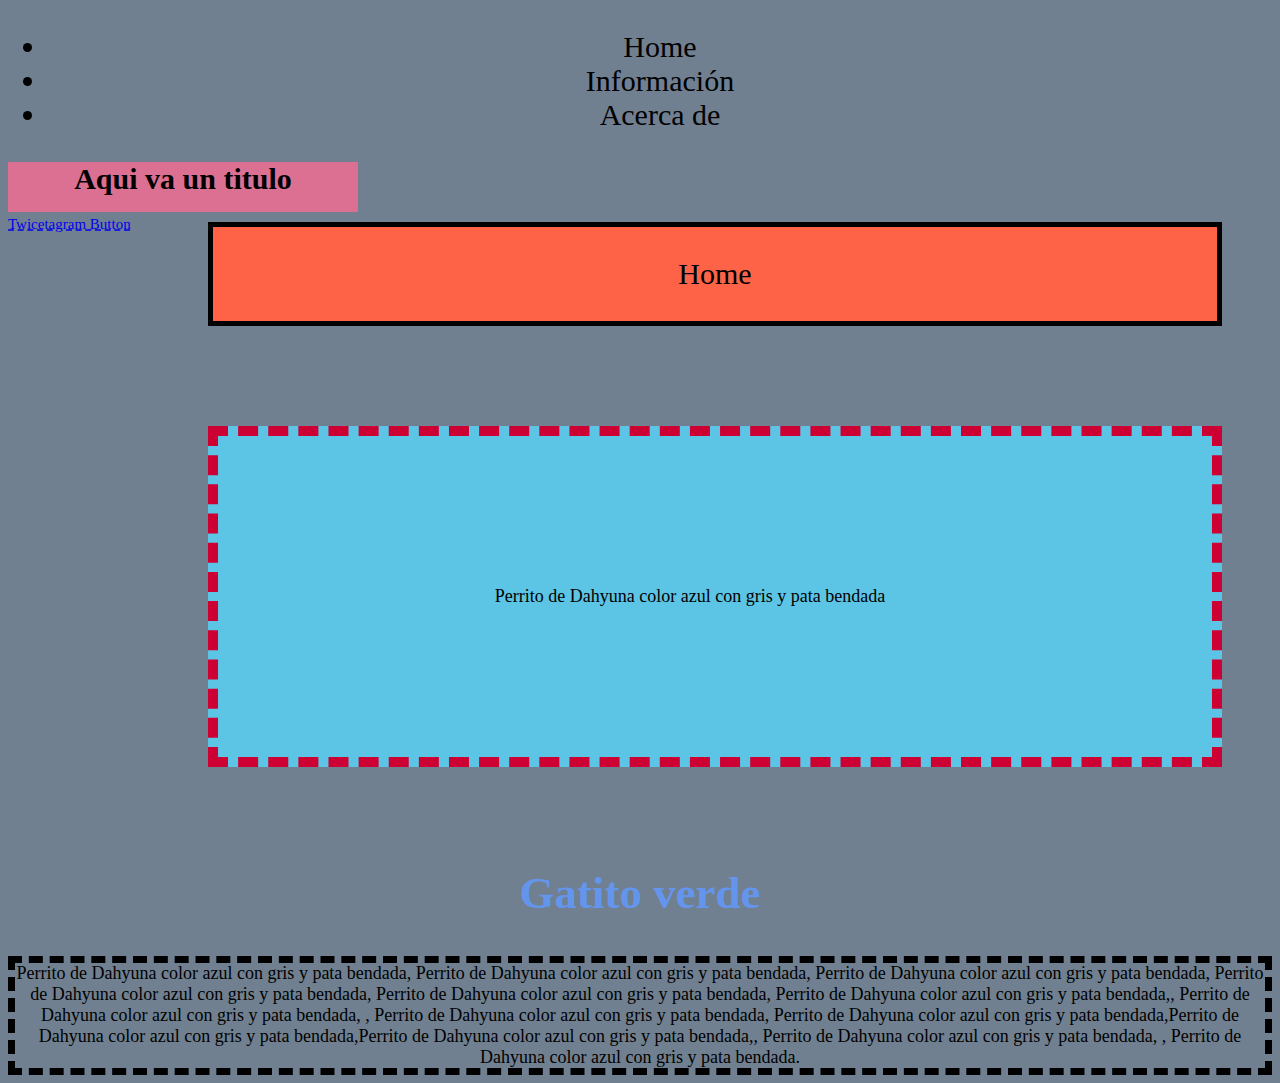
<file: 02_CSS/index.html>
<!DOCTYPE html>
<html lang="es">
<head>
    <meta charset="UTF-8">
    <link rel="stylesheet" href="./styl3.css">
    <title>Prueba de CSS 1</title>
</head>

<body id="navbar">
    <nav class="navbar">
        <ul>
            <li>Home</li>
            <li>Información</li>
            <li>Acerca de</li>
        </ul>
    
    </nav>
        

    <div>
        <div id="banner">
        <div class="content">
            <h1>Aqui va un titulo</h1>

        </div>
            <a href="https://www.instagram.com/twicetagram/">Twicetagram Button</a>
        </div>
    </div>



    <div id="home">
        <div class="home">Home</div>
    </div>


    <div id="dog">
        <div class="dog">Perrito de Dahyuna color azul con gris y pata bendada</div>
    </div>


    <div>
    <h2>Gatito verde</h2>
        <div id="Perrillo">
            <div class=" Perrillo"
            >Perrito de Dahyuna color azul con gris y pata bendada, Perrito de Dahyuna color azul con gris y pata bendada, Perrito de Dahyuna color azul con gris y pata bendada, Perrito de Dahyuna color azul con gris y pata bendada, Perrito de Dahyuna color azul con gris y pata bendada, Perrito de Dahyuna color azul con gris y pata bendada,, Perrito de Dahyuna color azul con gris y pata bendada, , Perrito de Dahyuna color azul con gris y pata bendada, Perrito de Dahyuna color azul con gris y pata bendada,Perrito de Dahyuna color azul con gris y pata bendada,Perrito de Dahyuna color azul con gris y pata bendada,, Perrito de Dahyuna color azul con gris y pata bendada, , Perrito de Dahyuna color azul con gris y pata bendada.</div>
        </div>
    </div>
</body>
</html>
</file>
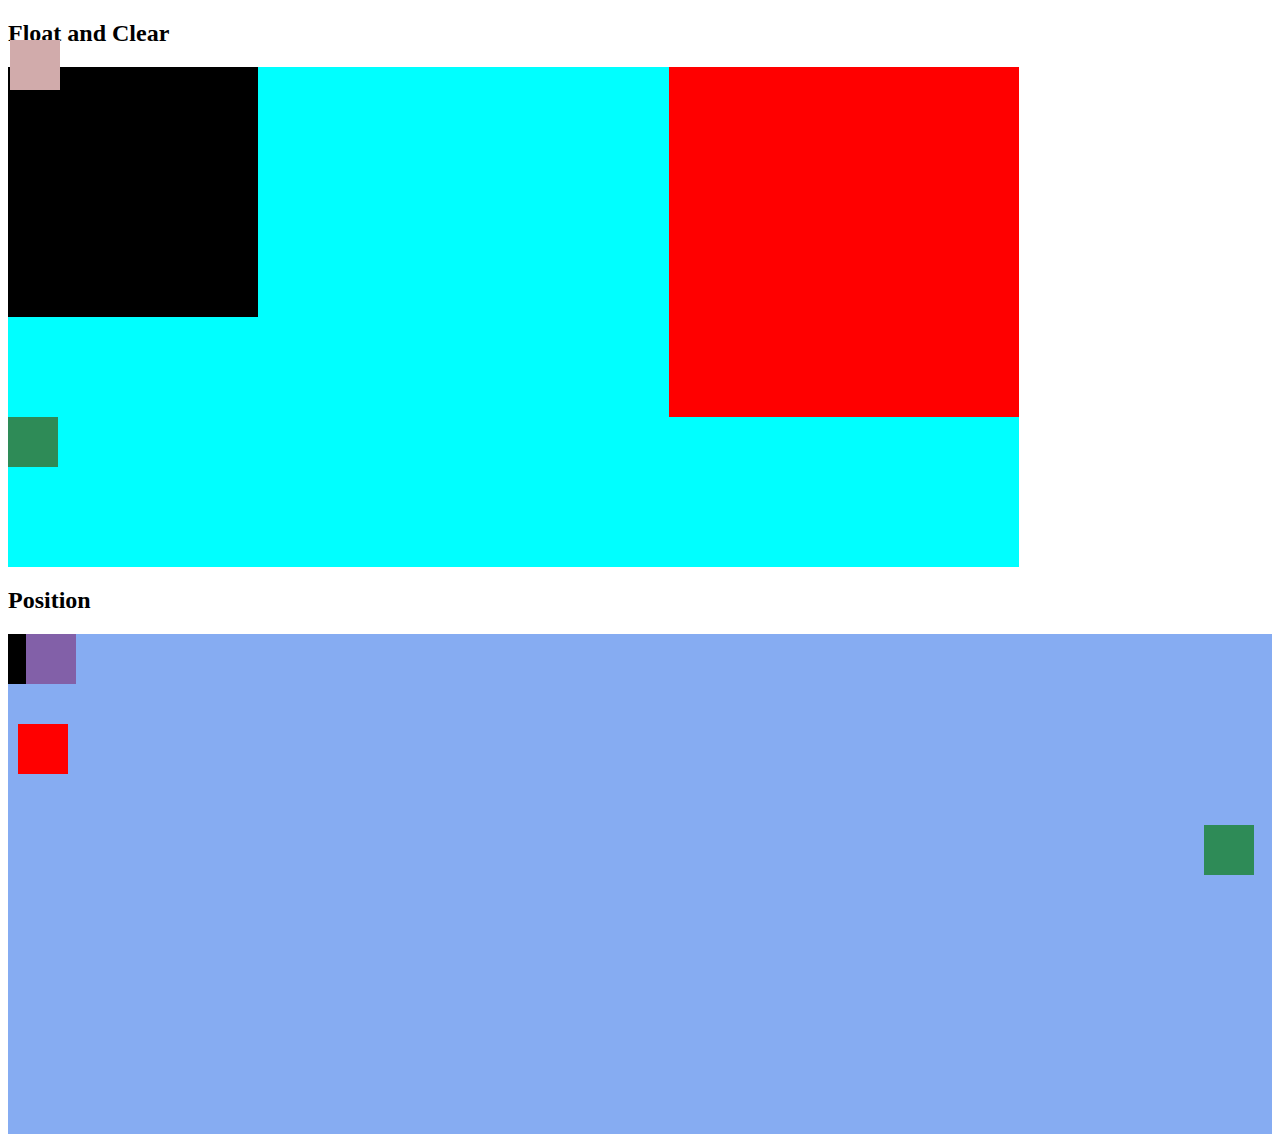
<file: 06_layout/index.html>
<!DOCTYPE html>
<html lang="es">
<head>
    <meta charset="UTF-8">
    <link rel="stylesheet" href="style.css">
    <meta name="viewport" content="width=device-width, initial-scale=1.0">
    <title>Layouts</title>
</head>
<body>
    <div>
        <h2>Float and Clear</h2>
    </div>
    <div class="padre">
        <div class="hijo1"></div>
        <div class="hijo2"></div>
        <!-- <div class="hijo3"></div> -->
        <div class="hijo4"></div>
    </div> 
<!-- xxxxxxxxxxxxxx -->
<div>
    <h2>Position</h2>
</div> 
    <div class="anakin">
        <div class="luk1"></div>
        <div class="luk2"></div>
        <div class="luk3"></div>
        <div class="luk4"></div>
        <div class="luk5"></div>
    </div>
</body>
</html>
</file>
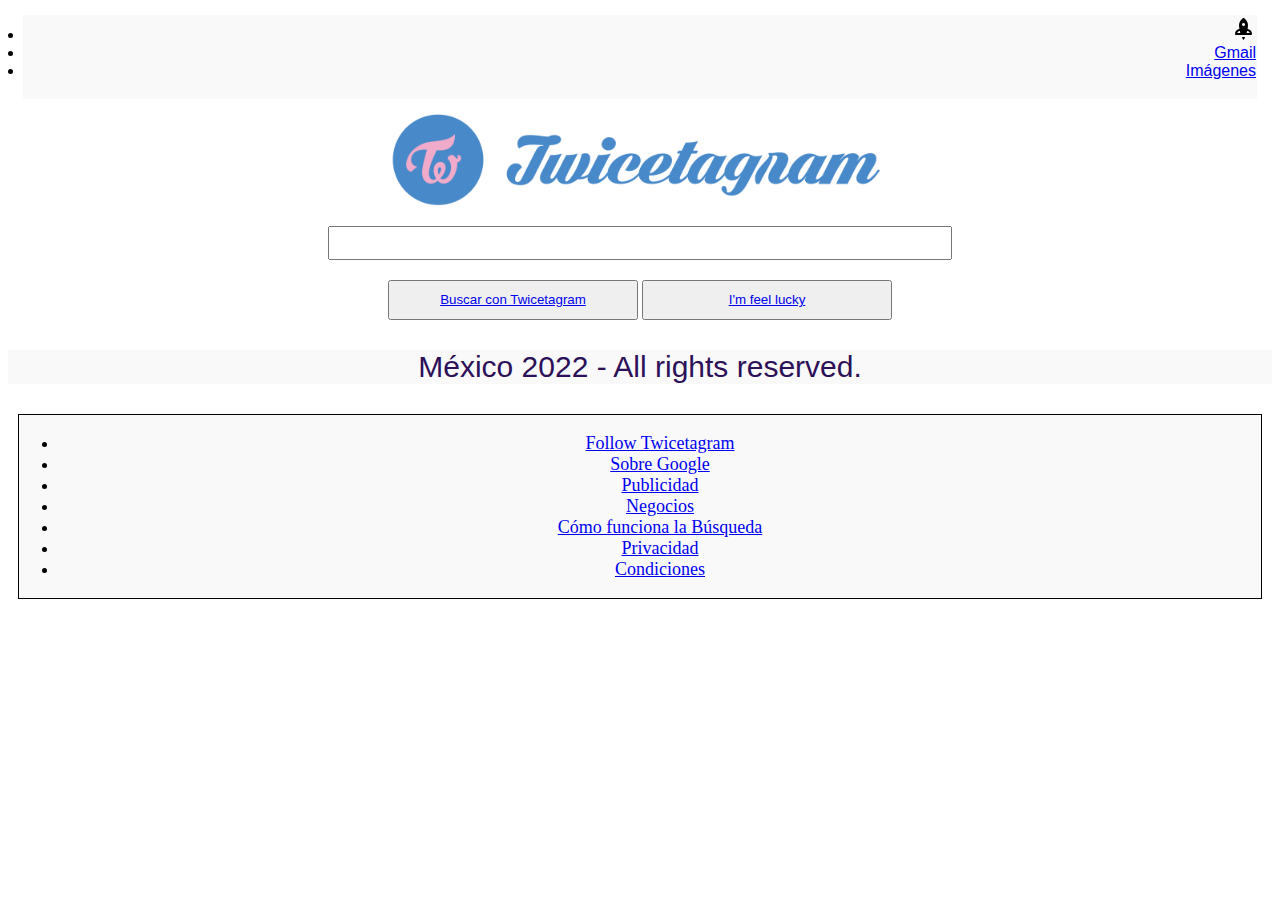
<file: Clon_de_Google/index.html>
<!DOCTYPE html>
<html lang="es">
<head>
    <meta charset="UTF-8">
    <link rel="stylesheet" href="style.css">
    
    <title>Google</title>
    <header>
        <div>
                <ul id="NavBar">
                    <li><img src="./Img/icons8-cohete-lanzado-24.png" alt="Lanzador Apps"></li>
                    <li><a href="https://mail.google.com/mail/?authuser=0&ogbl">Gmail</a></li>
                    <li><a href="https://www.google.com.mx/imghp?hl=es-419&authuser=0&ogbl">Imágenes</a></li>
                  <br>
                  </ul>
        </div>
        <nav>

        </nav>
    </header>


    <main>
        <div>
            <section>
                <div>
                    <center>
                        <p1 id="Logo">
                            <img src="./Img/_twice__twicetagram_logo___png_by_tsukinofleur_dcgvjjw.png" alt="Logo" width="500" align="center"></p1>
                            <br>               
                    </center>
                </div>
                <center>
                    <h2><input id="InputSearch" type="Ingresa tu búsqueda"></h2>
                </center>
                </div>
    
                <div>
                    <center>
                        <button id="Search" type="submit"><a href="http://google.com">Buscar con Twicetagram</a></button>
                        <button id="Lucky" type="submit"><a href="https://www.google.com/doodles">I'm feel lucky</a></button>
    
    
                        <br>
                    </center>
    
    
                </div>
            </section>
        </div>
    </main>

</head>
<body>
    <footer>
        <div>
            <p>
                México 2022 - All rights reserved.
            </p>
        </div>

        <section>
            <div class=".footer-link">
                <div class=" footer-link">
                    <ul class=".footer-link">
                        <li><a href="https://www.instagram.com/twicetagram/">Follow Twicetagram</a></li>
                        <li><a href="https://acortar.link/nXnTFZ">Sobre Google</a></li>
                        <li><a href="https://acortar.link/nXnTFZ">Publicidad</a></li>
                        <li><a href="https://acortar.link/w4h8Sw">Negocios</a></li>
                        <li><a href="https://acortar.link/vPaW5t">Cómo funciona la Búsqueda</a></li>
                        <li><a href="https://acortar.link/tUOE1y">Privacidad</a></li>
                        <li><a href="https://acortar.link/ox4V4h">Condiciones</a></li>
        
                    </ul>
    
                </div>
    
    
            </div>

        </section>


    </footer>
</body>
</html>
</file>
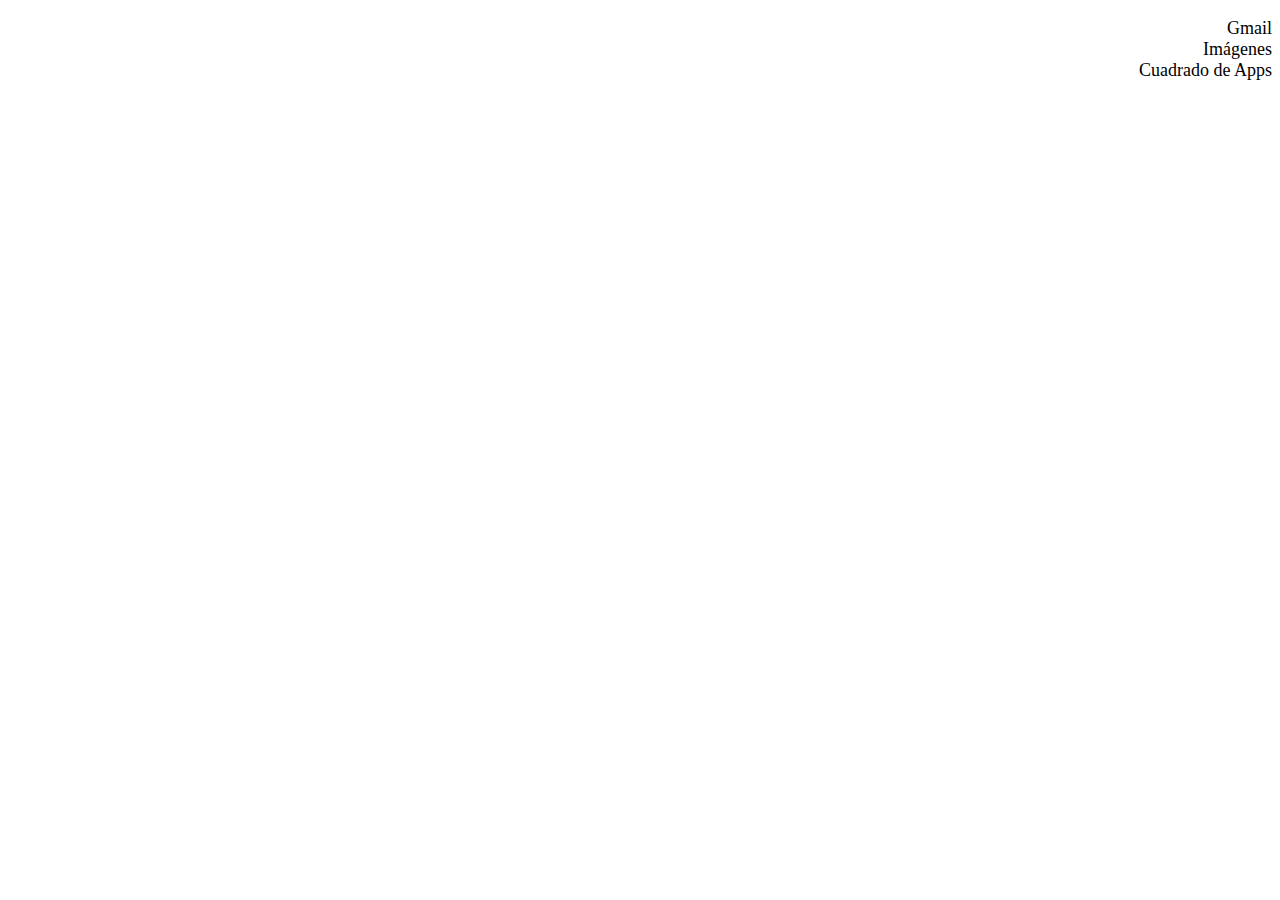
<file: Google/index.html>
<!DOCTYPE html>
<html lang="es">
<head>
    <meta charset="UTF-8">
    <link rel="stylesheet" href="./styleGG.css">
    <title>GoogleTWICE</title>
</head>
<nav id="NavBar">

</nav>
<body id="NavBar">
    <nav class="NavBar">
    <ul>
        <ol>Gmail</ol>
        <ol>Imágenes</ol>
        <ol>Cuadrado de Apps</ol>
    </ul>
    </nav>

    
</body>
</html>
</file>
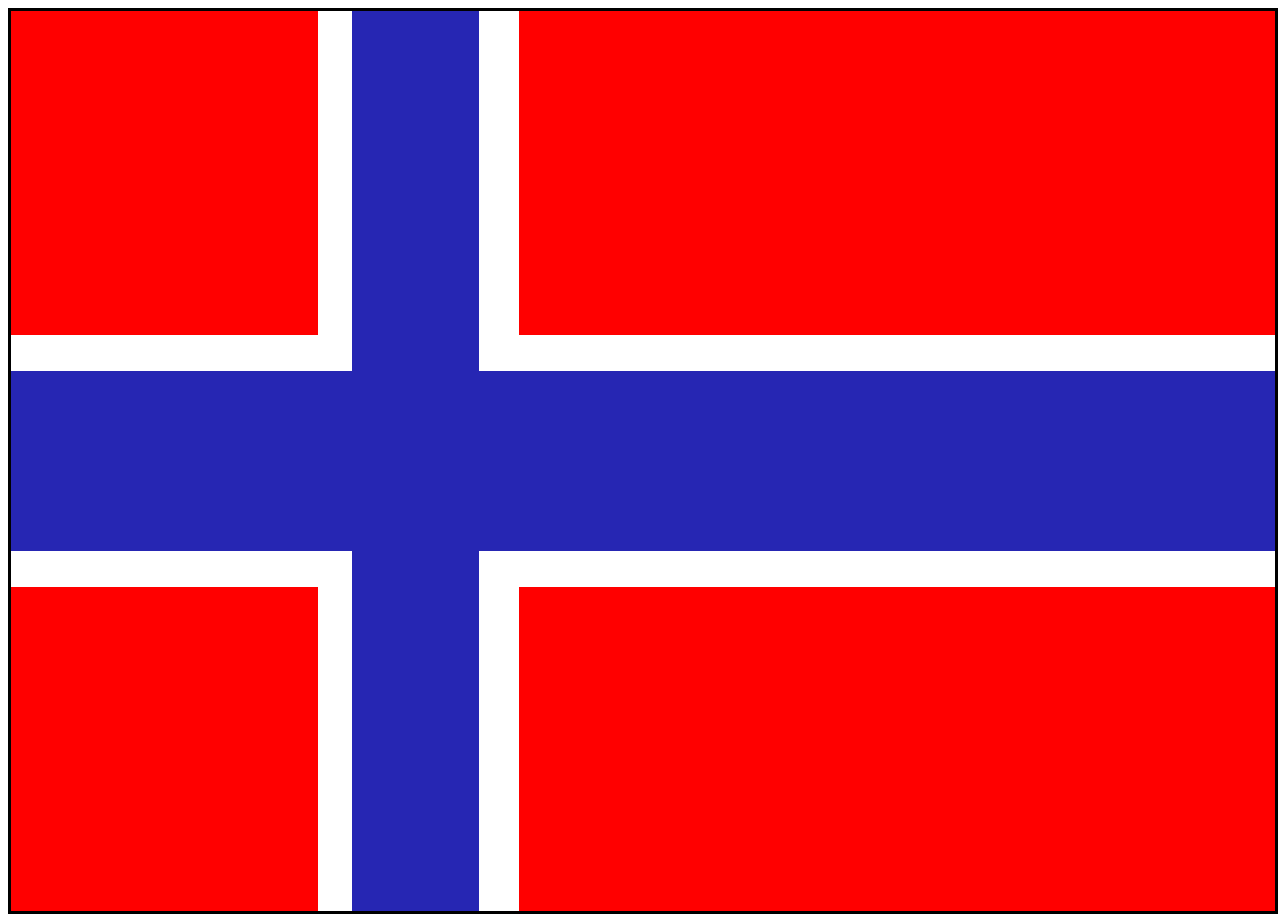
<file: Noruega/index.html>
<!DOCTYPE html>
<html lang="es">
<head>
    <meta charset="UTF-8">
    <link rel="stylesheet" href="style.css">
    <title>Noruega</title>
</head>
<body>
    <div class="padre">
        <div class="madre">
            <div class="hijo">
            <div class="hija"></div>
            </div>
                
    <!-- Separacion -->

            <div class="hijo2">
            <div class="hija"></div>
            </div>
            </div>

    <!-- Separacion  -->
    <div class="hermano">
        <div class="hijo3">
        <div class="hija2"></div>
        </div>

    <!-- Separacion  -->

        <div class="hijo4">
        <div class="hija2"></div>    
        </div>    
        </div>

</body>
</html>
</file>
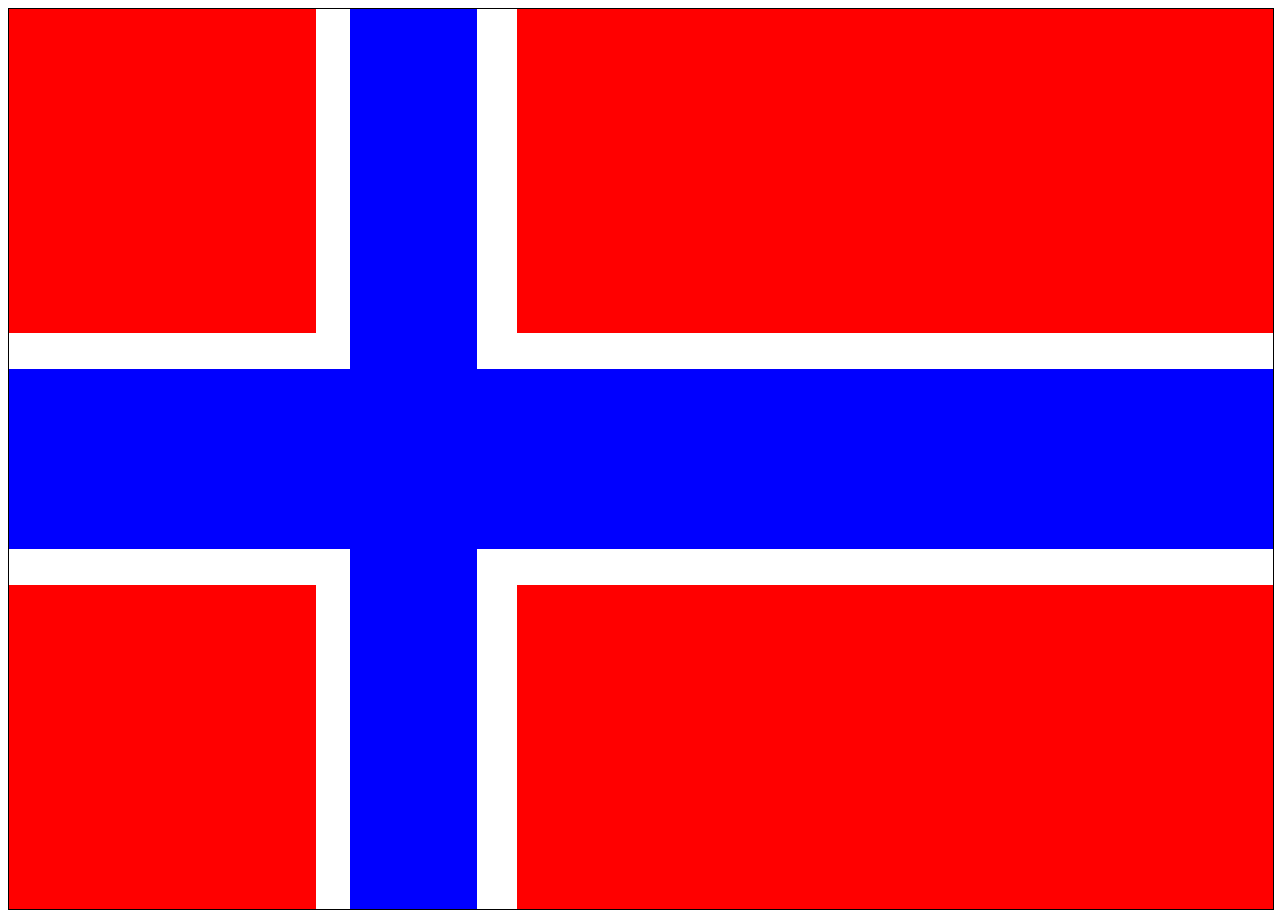
<file: prub/index.html>
<!DOCTYPE html>
<html lang="es">
<head>
    <meta charset="UTF-8">
    <meta name="viewport" content="width=device-width, initial-scale=1.0">
    <title>Document</title>
    <link rel="stylesheet" href="style.css">
</head>
<body>
    <div class="padre">
    <div class="izquierda">
    <div class="up">
    <div class="rojito"></div>
    </div>

<!-- separador -->

    <div class="down">
    <div class="rojito"></div>
    </div>
    </div>

<!-- separador  -->


    <div class="derecha">
    <div class="up2">
    <div class="rojito2"></div>
    </div>


<!-- separador  -->
    <div class="down2">
    <div class="rojito2"></div>
    </div>
    </div>
    </div>

<!-- separador  -->
</body>
</html>
</file>
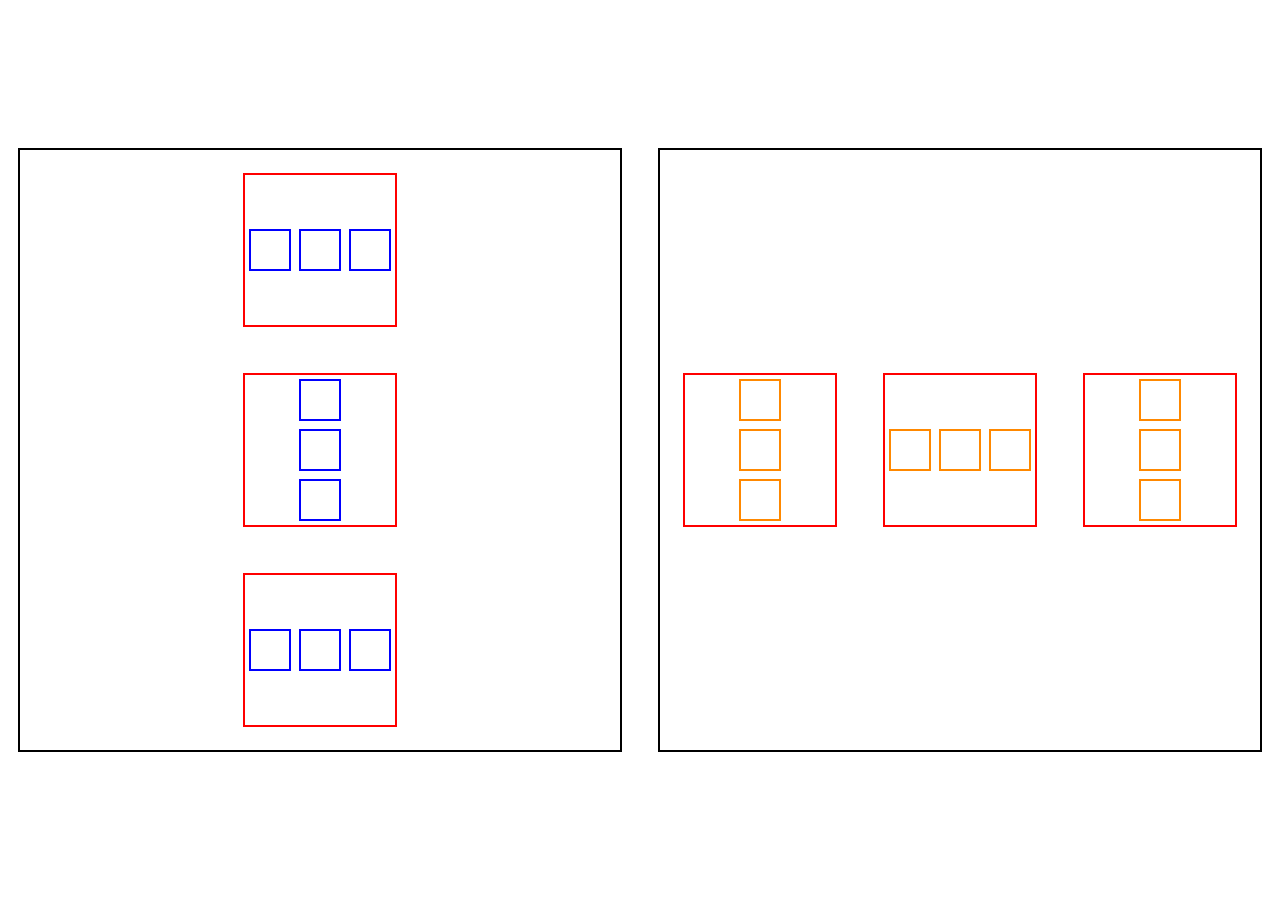
<file: 04_FlexBox/o4_banderas/flexbox/index.html>
<!DOCTYPE html>
<html lang="es">
<head>
    <meta charset="UTF-8">
    <link rel="stylesheet" href="./style.css">
    <title>Challenge Flex Box</title>
</head>
<body>
    

    <div class="padre">
        <div class="hijo">
            <div class="nietos"></div>
            <div class="nietos"></div>
            <div class="nietos"></div>
        </div>
        <div class="hija">
            <div class="nietos"></div>
            <div class="nietos"></div>
            <div class="nietos"></div>
        </div>
        <div class="hijo">
            <div class="nietos"></div>
            <div class="nietos"></div>
            <div class="nietos"></div>
        </div>
    </div>

    <div class="madre">
        <div class="hija">
            <div class="nietas"></div>
            <div class="nietas"></div>
            <div class="nietas"></div>
        </div>
        <div class="hijo">
            <div class="nietas"></div>
            <div class="nietas"></div>
            <div class="nietas"></div>
        </div>
        <div class="hija">
            <div class="nietas"></div>
            <div class="nietas"></div>
            <div class="nietas"></div>
        </div>
    </div>




</body>
</html>
</file>
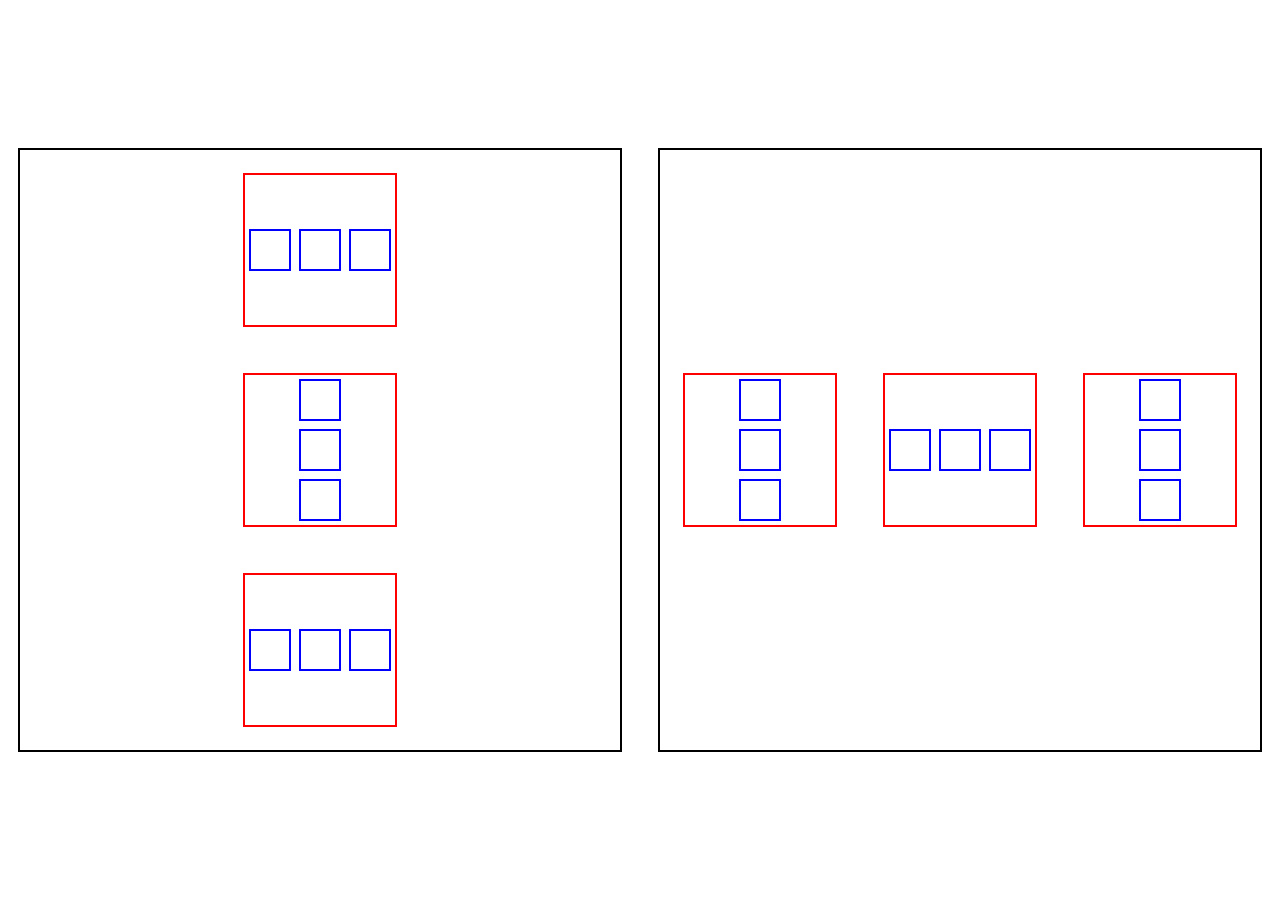
<file: 04_FlexBox/o4_banderas/banderas.html>
<!DOCTYPE html>
<html lang="en">
<head>
    <meta charset="UTF-8">
    <link rel="stylesheet" href="style.css">
    <title>Challenge Flex Box</title>
</head>
<body>


    <div class="padre">
        <div class="hijo">
            <div class="nietos"></div>
            <div class="nietos"></div>
            <div class="nietos"></div>
        </div>
        <div class="hija">
            <div class="nietos"></div>
            <div class="nietos"></div>
            <div class="nietos"></div>
        </div>
        <div class="hijo">
            <div class="nietos"></div>
            <div class="nietos"></div>
            <div class="nietos"></div>
        </div>
    </div>

    <div class="madre">
        <div class="hija">
            <div class="nietas"></div>
            <div class="nietas"></div>
            <div class="nietas"></div>
        </div>
        <div class="hijo">
            <div class="nietas"></div>
            <div class="nietas"></div>
            <div class="nietas"></div>
        </div>
        <div class="hija">
            <div class="nietas"></div>
            <div class="nietas"></div>
            <div class="nietas"></div>
        </div>
    </div>




</body>
</html>
</file>
<file: 02_CSS/styl3.css>
#navbar {
    background-color: slategray;
    text-align: center;
    text-size-adjust: 10px;
    font-size: 30px;


}




#banner{
    background-color: palevioletred;
    width: 350px;
    height: 50px;
    text-align: center;
    font-size: 15px;

}

.content¨{
    background-color: seagreen;
    text-align: center;
}


a{
    text-decoration-style: dashed;
    text-align: left;
    float: left;

}


#home{
    background-color: tomato;
    padding: 30px 100px;
    border:5px solid black ;
    margin: 10px 50px 100px 200px;

}

#dog{
    background-color: rgb(92, 196, 228);
    padding-left: 50px;
    padding-top: 150px;
    padding-bottom: 150px;
    padding-right: 100px;
    border: 10px dashed rgb(204, 0, 51);
    margin: 10px 50px 100px 200px;  
    font-size: large;
 

}

#Perrillo{
    background-image: url(https://www.eff.org/files/banner_library/printer-dots-1_0.png);
    border: black dashed 7px;

    font-size: large;
 

}

h2{
    color: cornflowerblue;
    text-align: center;
}
</file>
<file: 06_layout/style.css>
/* Float and Clear */

.padre{
    background-color: aqua;
    height: 500px;
    width: 80%;

}

.hijo1{
    background-color: black;
    height: 250px;
    width: 250px;
    float: left;

}
/* xxxxxxxxxxxxx */
.hijo2{
    background-color:red;
    height: 350px;
    width: 350px;
    float: right;


}
/* xxxxxxxxxxxxxx */
.hijo3{
    background-color: blue;
    height: 450px;
    width: 450px;
    clear: right;

}
/* xxxxxxxxxxxxxx */

.hijo4{
    background-color: seagreen;
    height: 50px;
    width: 50px;
    clear: both;

}

/*Position */
.anakin{
    background-color: rgba(6, 84, 228, 0.486);
    height: 500px;
    width: 100%;

}

/* xxxxxxxxxxxxxxx */

.luk1{
    background-color: black;
    height: 50px;
    width: 50px;
    position: static;
    top: 40px;
    left: 10px;


}
/* xxxxxxxxxxxxx */
.luk2{
    background-color:red;
    height: 50px;
    width: 50px;
    position: relative;
    top: 40px;
    left: 10px;


}
/* xxxxxxxxxxxxxx */
.luk3{
    background-color: rgb(209, 171, 171);
    height: 50px;
    width: 50px;
    position: absolute;
    top: 40px;
    left: 10px;

}
/* xxxxxxxxxxxxxx */

.luk4{
    background-color: seagreen;
    height: 50px;
    width: 50px;
    position: fixed;
    right: 26px;
    bottom: 25px;


}
/* xxxxxxxxxxxxxzz */

.luk5{
    background-color: rgb(130, 96, 168);
    height: 50px;
    width: 50px;
    position: sticky;
    left: 26px;
    bottom: 250px;


}
/* xxxxxxxxxxxxxxxx */
</file>
<file: Clon_de_Google/style.css>
#NavBar{
    text-decoration-line: none;
    text-align: right;
    color: black;
    margin: 15px;
    padding: 1px;
    font-family: 'Segoe UI', Tahoma, Geneva, Verdana, sans-serif;
    background-color: rgb(249, 249, 250);
    text-decoration-line: none;
}

#Logo{
    padding: 5;
    border: 5;
    margin-top: 5;
    margin-left: 5;
    margin-right: 5;
    margin-bottom: 5;
    aspect-ratio: auto;
}

#Lucky{
    color: rgb(165, 136, 136);
    text-align: center;
    text-decoration-line: none;
    width: 250px;
    height: 40px;
    margin: auto;
    

}

#Search{
    color: rgb(0, 0, 0);
    text-align: center;
    width: 250px;
    height: 40px;
    margin: auto;
    text-decoration:none;
}

#InputSearch {
    width: 600px;
    height: 10px;
    padding: 10px;   
    font-size: 20px;
    
}

p{
    font-family:'Roboto', sans-serif;
    color: rgb(44, 17, 88);
    background-color: rgb(249, 249, 250);
    text-align: center;
    font-size: 30px;
    
    
}

.footer-link{
    color: rgb(0, 0, 0);
    background-color: rgb(249, 249, 250);
    font-size: 18px;
    margin: 10px;
    border: 1px solid rgb(0, 0, 0);
    text-align: center;
    text-decoration-line: none;
    
}

#InputSearch:hover{
    color: rgb(177, 14, 177);
    transition: cubic-bezier(.5s);
}

#Lucky:hover{
    color: orchid;
    background-color: rgb(200, 143, 238);
    
}

#Search:hover{
    color: plum;
    background-color: powderblue;
    transition: cubic-bezier(0.6, -0.28, 0.735, 0.045);
}
</file>
<file: Google/styleGG.css>
#NavBar{
    text-align: right;
    font-size: 18px;
    
}
</file>
<file: Noruega/style.css>
.padre{
    width: 100%;
    height: 100vh;
    border: solid 3px black;
    display: flex; 
    
}

.madre{
    border: solid 0px rgb(173, 8, 8);
    width: 30%;
    height: 100%;
    display: flex;
    flex-direction: column;
    justify-content: space-between;
    background-color: rgb(38, 38, 179);
}

.hijo{
    border:0px solid yellow;
    width: 90%;
    height: 40%;
    background-color: white;
}


.hermano{
    border: 0px solid rgba(0, 0, 255, 0.589);
    width: 70%;
    height: 100%;
    display: flex;
    flex-direction: column;
    justify-content: space-between;
    align-items: flex-end;
    background-color: rgb(38, 38, 179);
}


.hijo2{
    border: 0px solid rgb(255, 255, 255);
    width: 90%;
    height: 40%;
    display: flex;
    align-items: flex-end;
    background-color: white;
}



.hijo4{
    border:0px solid pink;
    width: 90%;
    height: 40%;
    display: flex;
    align-items: flex-end;
    justify-content: flex-end;
    background-color: white;
}

.hijo3{
    border: 0px solid yellow;
    width: 90%;
    height: 40%;
    display: flex;
    justify-content: flex-end;
    background-color: white;
}

.hija{
    border: 0px solid 173,8,8;
    width: 90%;
    height: 90%;
    background-color: red;
}

.hija2{
    border: 0px solid rgb(175, 8, 8);
    width: 95%;
    height: 90%;
    background-color: red;
}
</file>
<file: prub/style.css>
.padre{
    border: solid 1px;
    width: 100%;
    height: 100vh;
    display: flex;
}

.izquierda{
    /* border: solid 1px red; */
    width: 30%;
    height: 100%;
    display: flex;
    flex-direction: column;
    justify-content: space-between;
    background: blue;
}

.derecha{
    /* border: solid 1px blue; */
    width: 70%;
    height: 100%;
    display: flex;
    flex-direction: column;
    justify-content: space-between;
    align-items: flex-end;
    background: blue;

}

.up{
    /* border: solid 1px yellow; */
    width: 90%;
    height: 40%;
    background: white;
}

.down{
    /* border: solid 1px pink; */
    width: 90%;
    height: 40%;
    display: flex;
    align-items: flex-end;
    background: white;
}

.up2{
    /* border: solid 1px yellow; */
    width: 90%;
    height: 40%;
    display: flex;
    justify-content: flex-end;
    background: white;
}

.down2  {
    /* border: solid 1px pink; */
    width: 90%;
    height: 40%;
    display: flex;
    align-items: flex-end;
    justify-content: flex-end;
    background: white;
}


.rojito{
    /* border: solid 1px rgb(78, 17, 27); */
    width: 90%;
    height: 90%;
    background: red;
}

.rojito2{
    /* border: solid 1px rgb(78, 17, 27); */
    width: 95%;
    height: 90%;
    background: red;
}
</file>
<file: 04_FlexBox/o4_banderas/flexbox/style.css>
body {
    margin: 0px;
    padding: 0px;
    height: 100vh;
    display: flex;
    justify-content: space-around;
    align-items: center;
}


.padre {
    height: 600px;
    width: 600px;
    border: 2px solid;
    display: flex;
    flex-direction: column;
    justify-content: space-around;
    align-items: center;
}

.hijo {
    height: 25%;
    width: 25%;
    border: 2px solid red;
    display: flex;
    justify-content: space-around;
    align-items: center;
}

.nietos {
    height: 25%;
    width: 25%;
    border: 2px solid blue;
}


.madre  {
    height: 600px;
    width: 600px;
    border: 2px solid;
    display: flex;
    justify-content: space-around;
    align-items: center;
}

.hija {
    height: 25%;
    width: 25%;
    border: 2px solid red;
    display: flex;
    flex-direction: column;
    align-items: center;
    justify-content: space-around;
}

.nietas {
    height: 25%;
    width: 25%;
    border: 2px solid rgb(255, 136, 0);
}
</file>
<file: 04_FlexBox/o4_banderas/style.css>
body {
    margin: 0px;
    padding: 0px;
    height: 100vh;
    display: flex;
    justify-content: space-around;
    align-items: center;
}


.padre {
    height: 600px;
    width: 600px;
    border: 2px solid;
    display: flex;
    flex-direction: column;
    justify-content: space-around;
    align-items: center;
}

.hijo {
    height: 25%;
    width: 25%;
    border: 2px solid red;
    display: flex;
    justify-content: space-around;
    align-items: center;
}

.nietos {
    height: 25%;
    width: 25%;
    border: 2px solid blue;
}


.madre  {
    height: 600px;
    width: 600px;
    border: 2px solid;
    display: flex;
    justify-content: space-around;
    align-items: center;
}

.hija {
    height: 25%;
    width: 25%;
    border: 2px solid red;
    display: flex;
    flex-direction: column;
    align-items: center;
    justify-content: space-around;
}

.nietas {
    height: 25%;
    width: 25%;
    border: 2px solid blue;
}
</file>
